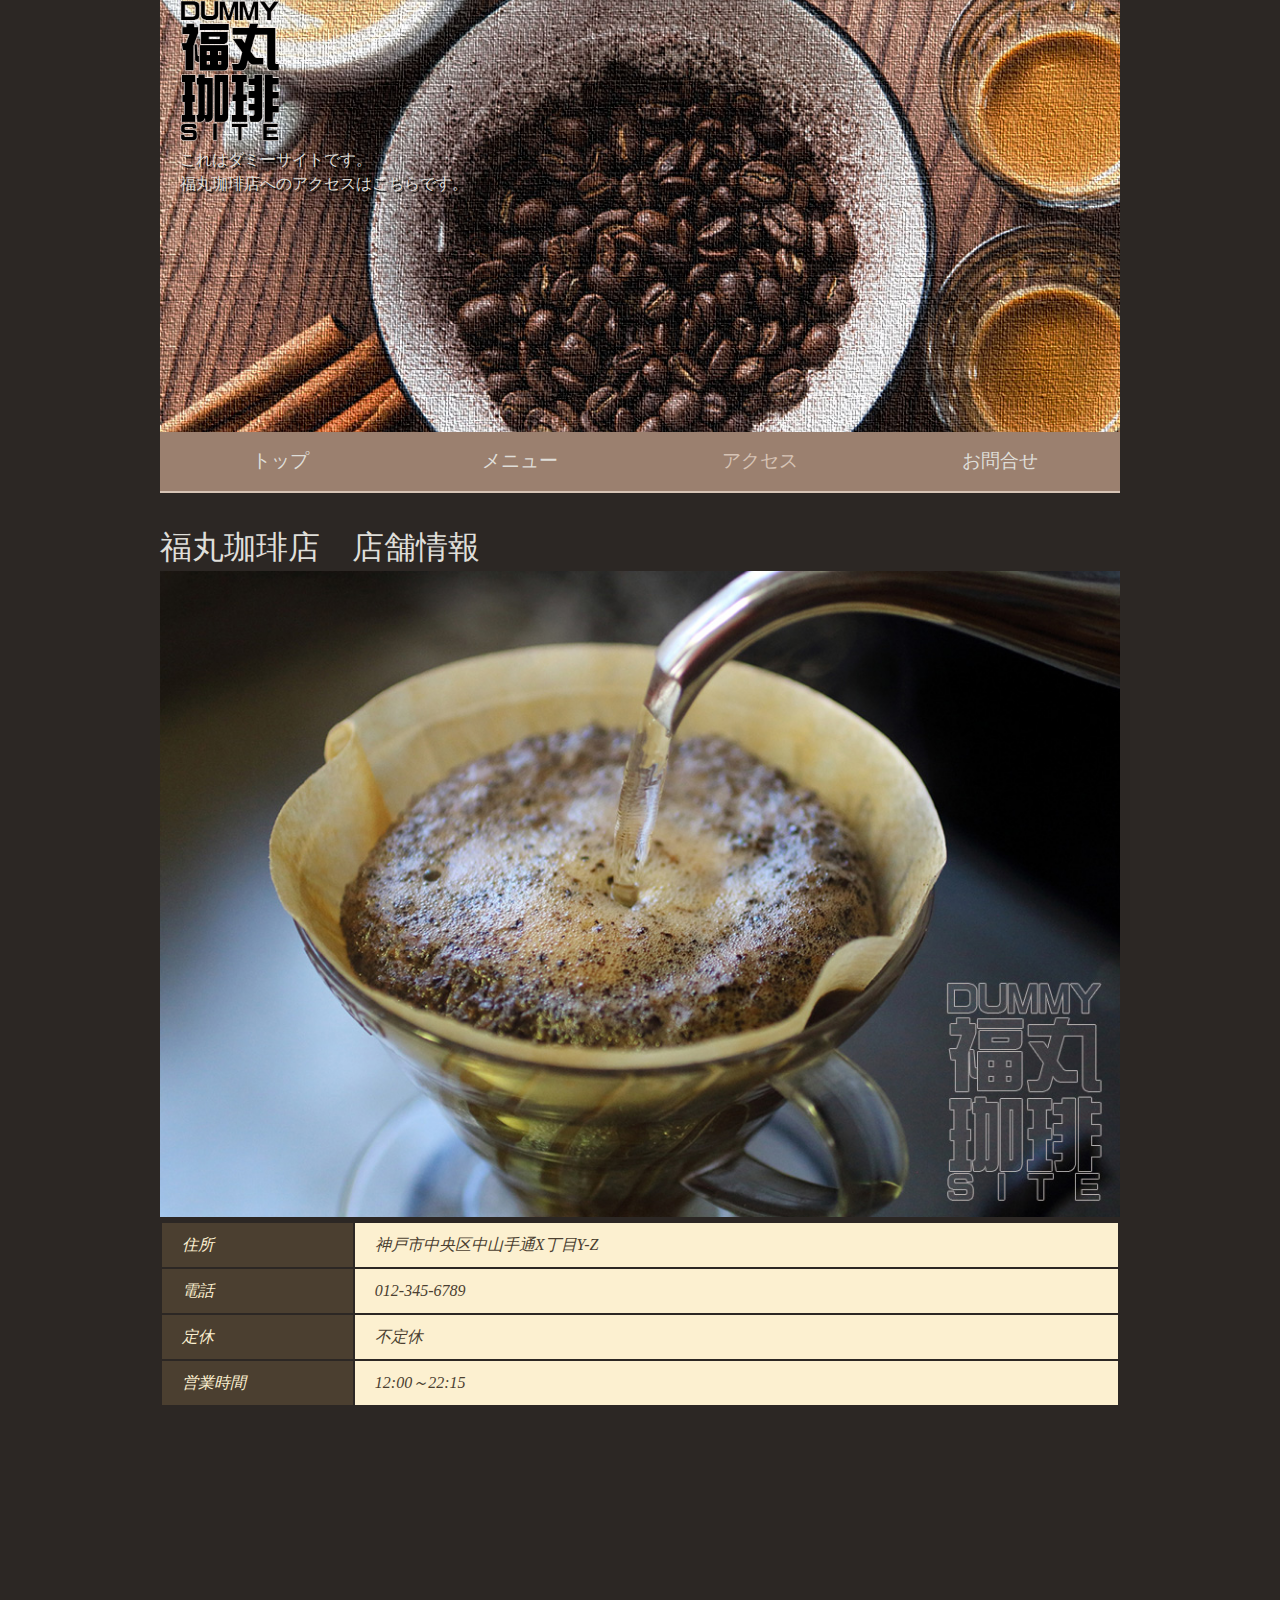
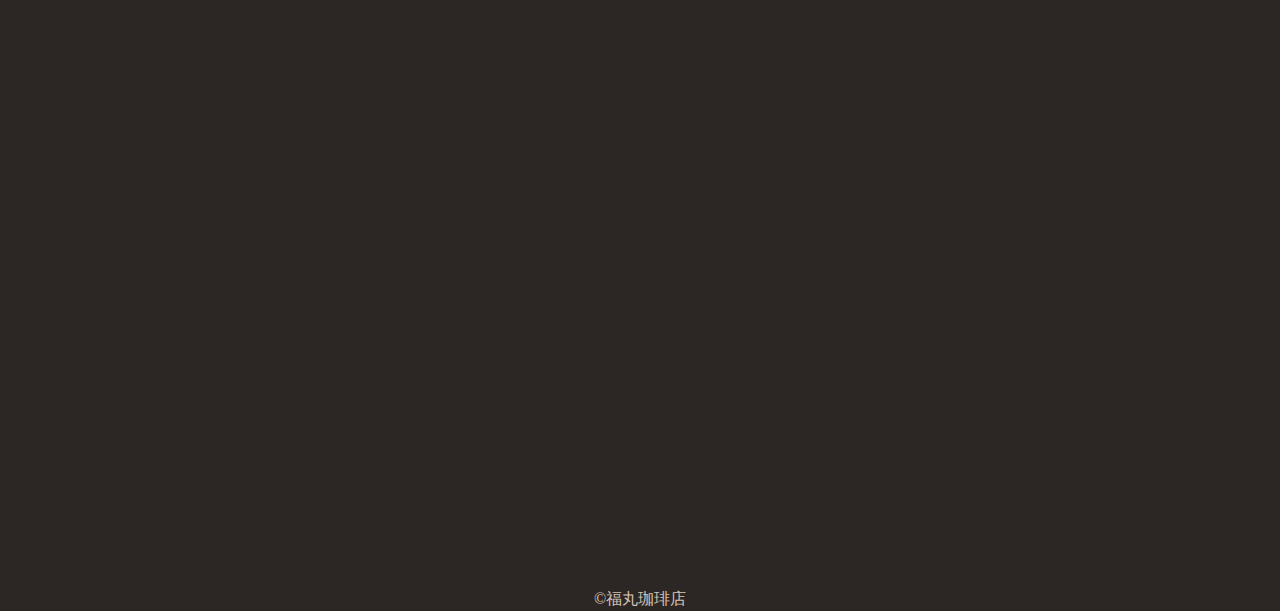
<file: cafe-site/access/index.html>
<!DOCTYPE html>
<html lang="ja">

<head>
    <meta charset="UTF-8">
    <title>福丸珈琲店 || アクセス</title>
    <link rel="stylesheet" href="../css/reset.css">
    <link rel="stylesheet" href="../css/common.css">
    <link rel="stylesheet" href="../css/access.css">
</head>

<body>
    <div id="wrap">
        <header>
            <h1><img src="../img/rogo.png" alt="福丸珈琲店へのアクセス"></h1>
            <p>これはダミーサイトです。<br> 福丸珈琲店へのアクセスはこちらです。
            </p>
        </header>
        <nav>
            <ul>
                <li class="gnav"><a href="../top/index.html">トップ</a></li>
                <li class="gnav"><a href="../menu/index.html">メニュー</a></li>
                <li class="gnav">アクセス</li>
                <li class="gnav"><a href="../contact/index.html">お問合せ</a></li>
            </ul>
        </nav>
        <section id="main">
            <h2>福丸珈琲店　店舗情報</h2>
            <img src="../img/access_img01.jpg" alt="福丸珈琲店イメージ" class="main_img">
            <address>
				<table border="1">
					<tr>
						<th>住所</th>
						<td>神戸市中央区中山手通X丁目Y-Z</td>
					</tr>
					<tr>
						<th>電話</th>
						<td>012-345-6789</td>
					</tr>
					<tr>
						<th>定休</th>
						<td>不定休</td>
					</tr>
					<tr>
						<th>営業時間</th>
						<td>12:00～22:15</td>
					</tr>
				</table>
			</address>
            <!-- GoogleMapの貼り付け -->
            <div class="map">
                <iframe src="https://www.google.com/maps/embed?pb=!1m18!1m12!1m3!1d13123.03567538542!2d135.17538033198895!3d34.686033529809414!2m3!1f0!2f0!3f0!3m2!1i1024!2i768!4f13.1!3m3!1m2!1s0x60008f03a9356d31%3A0x5acdf80787205bb3!2z44CSNjUwLTAwMjIg5YW15bqr55yM56We5oi45biC5Lit5aSu5Yy65YWD55S66YCa!5e0!3m2!1sja!2sjp!4v1639532889420!5m2!1sja!2sjp"
                    width="600" height="450" style="border:0;" allowfullscreen="" loading="lazy"></iframe>
            </div>
        </section>
        <footer>
            <p class="center"><small>&copy;福丸珈琲店</small></p>
        </footer>
    </div>
</body>

</html>
</file>
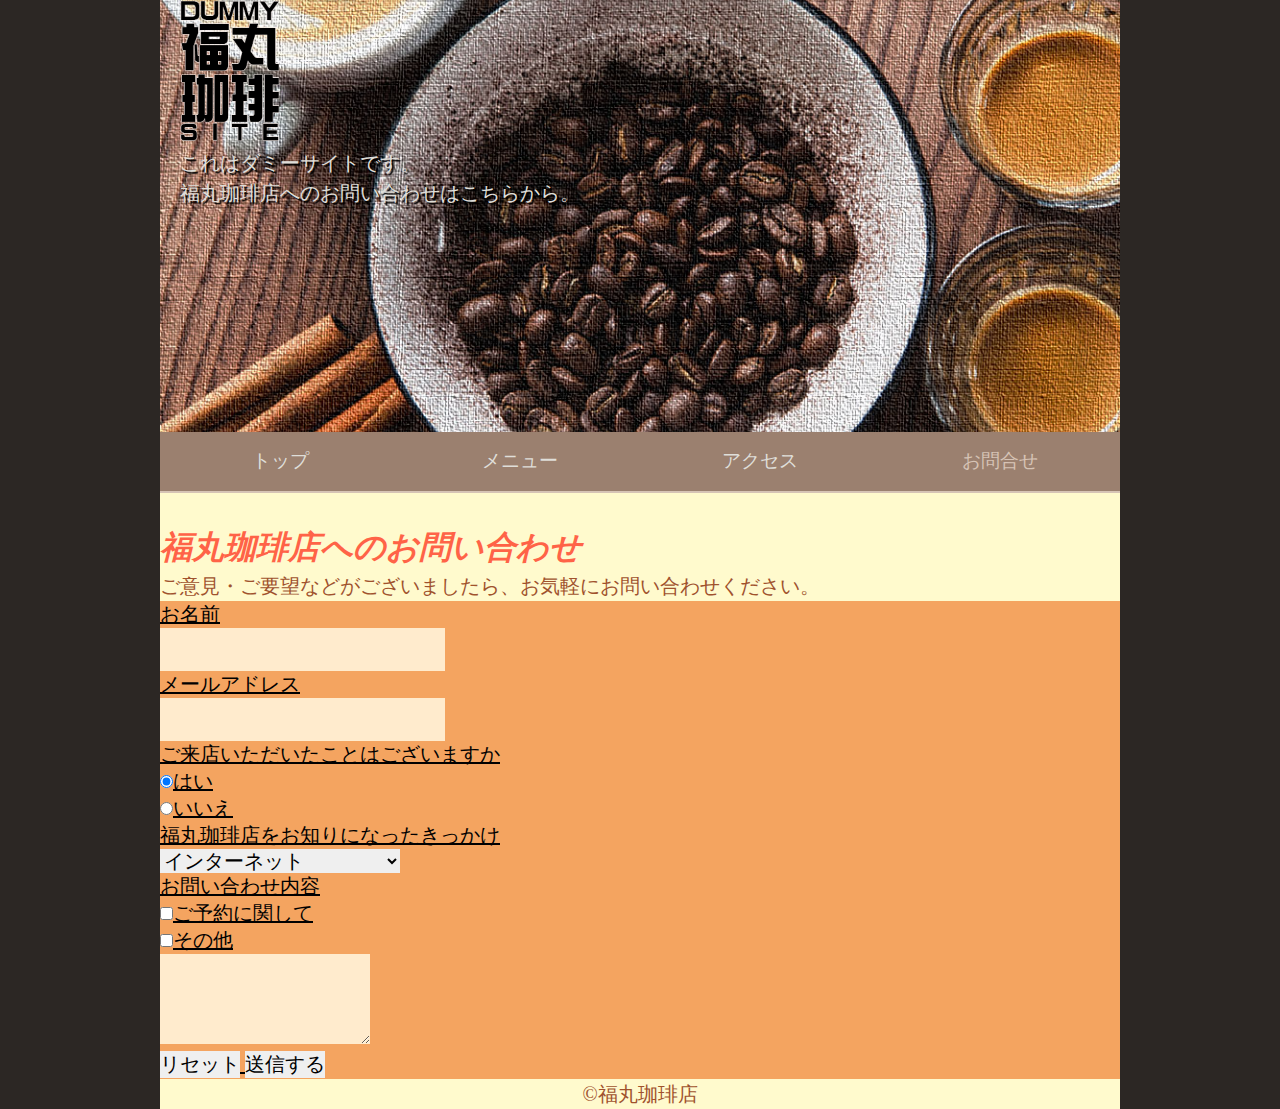
<file: cafe-site/contact/index.html>
﻿<!DOCTYPE html>
<html lang="ja">

<head>
    <meta charset="UTF-8">
    <title>福丸珈琲店 || お問合せページ</title>
    <link rel="stylesheet" href="../css/reset.css" type="text/css">
    <link rel="stylesheet" href="../css/common.css" type="text/css">
    <link rel="stylesheet" href="../css/contact.css" type="text/css">
    <style>
        textarea {
            width: 210px;
            height: 90px;
            background-color: blanchedalmond;
        }
        
        h2 {
            color: tomato;
            font-weight: bolder;
            font-style: italic;
        }
        
        p {
            font-size: 20px;
            color: #a0522d;
        }
        
        dt {
            font-size: 20px;
        }
        
        dd {
            font-size: 20px;
        }
    </style>

</head>

<body>
    <div id="wrap">
        <header>
            <h1><img src="../img/rogo.png" alt="福丸珈琲店へのお問い合わせ"></h1>
            <p>これはダミーサイトです。<br> 福丸珈琲店へのお問い合わせはこちらから。
            </p>
        </header>
        <nav>
            <ul class="gnav">
                <li class="gnav"><a href="../top/index.html">トップ</a></li>
                <li class="gnav"><a href="../menu/index.html">メニュー</a></li>
                <li class="gnav"><a href="../access/index.html">アクセス</a></li>
                <li class="gnav">お問合せ</li>
            </ul>
        </nav>
        <section id="main">
            <h2>福丸珈琲店へのお問い合わせ</h2>
            <p>ご意見・ご要望などがございましたら、お気軽にお問い合わせください。</p>

            <!-- ここからお問合わせフォーム -->
            <form id="contact_form" action="../php/dummy.php" method="post">
                <style>
                    form {
                        background-color: sandybrown;
                        text-decoration-line: underline;
                    }
                    
                    div {
                        background-color: lemonchiffon;
                    }
                </style>
                <dl class="hidden">
                    <dt><label for="your-name">お名前</label></dt>
                    <dd class="margin"><input type="text" name="your-name" class="form_block" id="your-name"></dd>
                    <dt><label for="your-mail">メールアドレス</label></dt>
                    <dd class="margin"><input type="text" name="your-mail" class="form_block" id="your-mail"></dd>
                    <dt>ご来店いただいたことはございますか</dt>
                    <dd class="left"><input type="radio" name="visit-history" value="yes" class="check" checked>はい</dd>
                    <dd class="margin left"><input type="radio" name="visit-history" value="no" class="check">いいえ</dd>
                    <dt class="clear">福丸珈琲店をお知りになったきっかけ</dt>
                    <dd class="margin">
                        <select name="bring" class="select">
							<option value="インターネット">インターネット</option>
							<option value="通りかかったことがある">通りかかったことがある</option>
							<option value="知人の紹介">知人の紹介</option>
						</select>
                    </dd>
                    <dt>お問い合わせ内容</dt>
                    <dd class="left"><input type="checkbox" name="inquiry-1" value="予約" class="check">ご予約に関して</dd>
                    <dd class="left"><input type="checkbox" name="inquiry-2" value="その他" class="check">その他</dd>
                    <dd class="clear"><textarea name="comment"></textarea></dd>
                </dl>
                <p class="clear hidden btn">
                    <input type="reset" value="リセット" class="left_btn right">
                    <input type="submit" value="送信する" class="left_btn">
            </form>
            <!-- <form action="">
				<p><label>お名前<input type="text" name="your-name" placeholder="氏名"></label></p>
				<p>パスワード<input type="password" name="pass"></p>
			</form> -->

        </section>
        <footer class="clear">
            <p class="center btm"><small>&copy;福丸珈琲店</small></p>
        </footer>
    </div>
</body>

</html>
</file>
<file: cafe-site/css/common.css>
@charset "UTF=8";
/* cssのコメント */
body{
	background-color: #2c2724;
}

h1,h2,li,p,th,td {
	color:#d6c3b5;
	line-height: 1.5em;
}
h2 {
	color:#dfded9;
	font-size: 2em;
	font-weight: normal;
}
.center {
	text-align: center;
}

/*グローバルナビリンクの設定*/
li.gnav a:link {
	color:#dfded9;
}

li.gnav a:visited {
	color:#463a30;
}

li.gnav a:hover {
	color:#ffcd83;
}
/* float 新要素の設定 */
ul.gnav{
	overflow:hidden;
}
	/* ナビゲーションボタンの設定 */
	li.gnav{
		background-color: #9b806f;
		font-size: 1.2em;
		text-align: center;
		width:25%;
		padding-top: 15px;
		padding-bottom: 15px;
		margin-bottom: 30px;
		border-bottom: solid 2px #d6c3b5;
		float:left;
	}
	/* floatの解除 */
	section#main{
		clear:left;
	}
	/* ヘッダー部に背景画像を表示させる */
	header{
		background-image: url(../img/top_bg01.jpg);
		background-repeat: no-repeat;
		background-position: center;
		background-size: cover;
		width: 100%;
		height: 0;
		padding-bottom: 45%;
	}
	/* コンテンツの最大幅を設定する */
	#wrap{
		max-width: 960px;
		margin-left: auto;
		margin-right: auto;
	}
	/* ヘッダー導入文の設定 */
	header p{
		position: relative;
		left: 20px;
		color: #dfded9;
		text-shadow: 2px 2px 1px #000000;
	}
	/* ロゴの位置を設定する */
	header h1 img{
		width: 100px;
		position: relative;
		top: 0px;
		left: 20px;
	}
	/* 画像のサイズを設定する */
	img.main_img{
		width: 100%;
		height: 100%;
	}
</file>
<file: cafe-site/css/access.css>
@charset "utf-8";
.map{
	position:relative;
	width: 100%;
	height:0;
	padding-bottom: 75%;
}
.map iframe{
	width: 100%;
	height: 100%;
	position: absolute;
	top: 0;
	left: 0;
	bottom: 0;
	right: 0;
}
/* 余白を調整 */
#main{
	margin-bottom: 30px;
}
address table{
	margin-bottom: 30px;
	width: 100%;
}

address tr{
border-bottom: 1px dashed #8a7b69;
}
address tr:last-child{
border-bottom: none;
}

address th{
	width: 20%;
	min-width: 70px;
	padding: 10px 20px;
	color: #fcf0d0;
	font-weight: normal;
	text-align: justify;
	background-color: #4b3f30;
}

address td{
	padding: 10px 20px;
	color: #4b3f30;
	background-color: #fcf0d0;
}
</file>
<file: cafe-site/css/contact.css>
@charset "utf-8";
input[type="text"] {
    padding: 10px;
    background-color: blanchedalmond;
}
</file>
